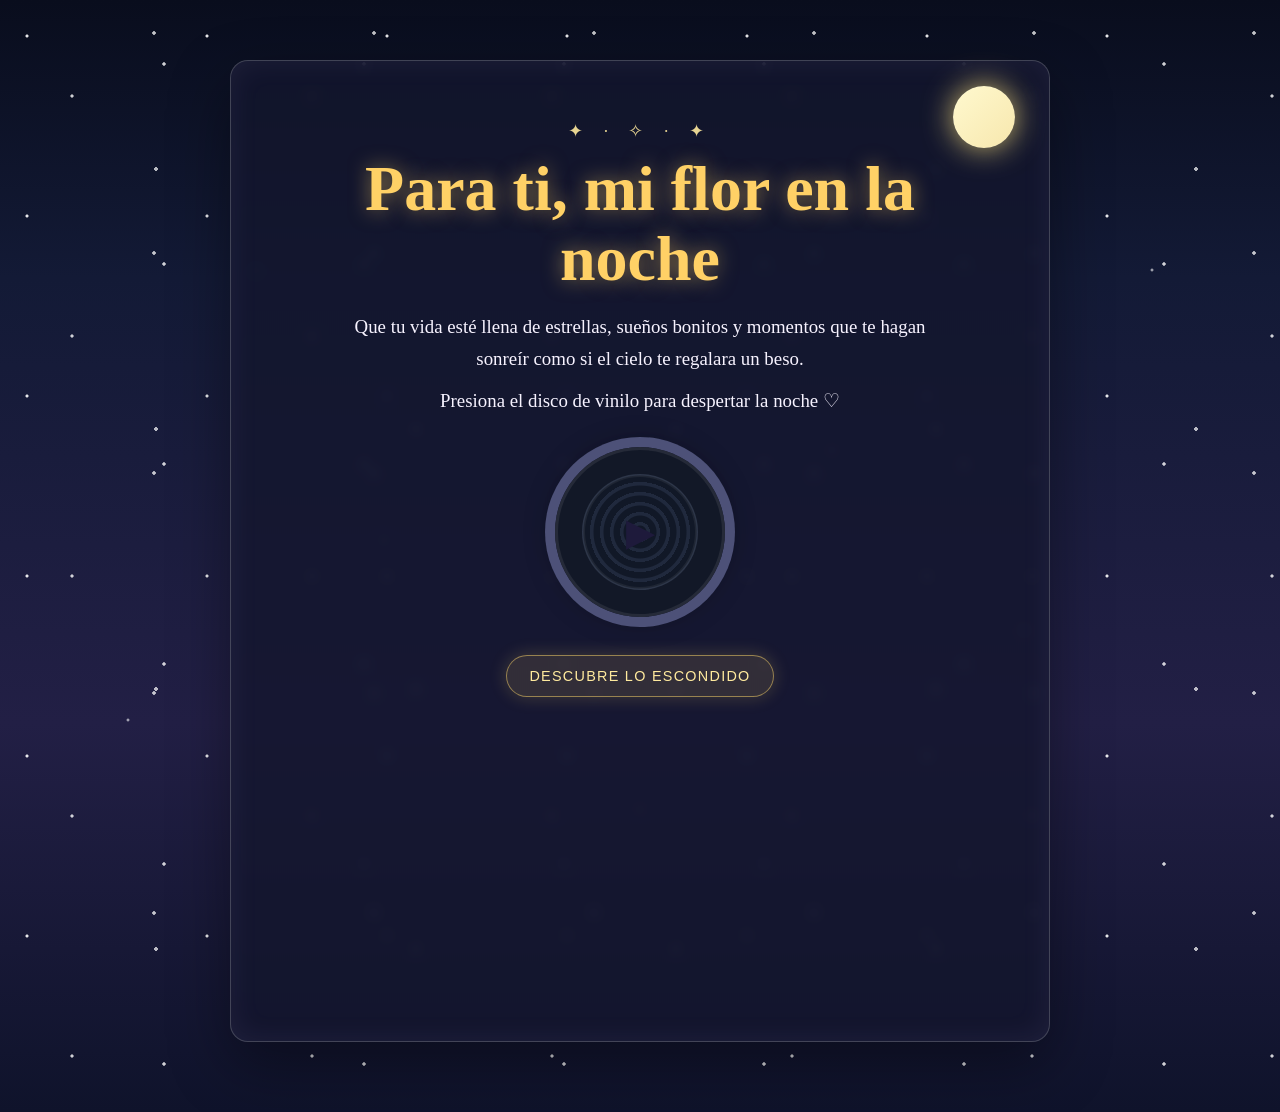
<file: index.html>
<!DOCTYPE html>
<html lang="es">
<head>
  <meta charset="UTF-8" />
  <meta name="viewport" content="width=device-width, initial-scale=1.0" />
  <title>Flores en la noche</title>
  <style>
    :root {
      --bg-1: #0b1022;
      --bg-2: #1a1d3b;
      --gold: #ffd166;
      --gold-2: #ffea9e;
      --lavender: #d7cbff;
      --text: #f7f3ff;
      --panel: rgba(20, 22, 45, 0.78);
      --line: rgba(255, 255, 255, 0.2);
    }

    * { box-sizing: border-box; }

    body {
      margin: 0;
      min-height: 100vh;
      font-family: Georgia, serif;
      color: var(--text);
      background:
        radial-gradient(circle at 15% 20%, rgba(255,255,255,0.9) 0 1px, transparent 2px),
        radial-gradient(circle at 70% 15%, rgba(255,255,255,0.75) 0 1.5px, transparent 2px),
        radial-gradient(circle at 82% 32%, rgba(255,255,255,0.8) 0 1.4px, transparent 2px),
        radial-gradient(circle at 30% 40%, rgba(255,255,255,0.8) 0 1.2px, transparent 2px),
        radial-gradient(circle at 60% 65%, rgba(255,255,255,0.7) 0 1.7px, transparent 2px),
        linear-gradient(180deg, #090d1d 0%, #131a36 25%, #221f45 65%, #0f132b 100%);
      background-size: 180px 180px, 220px 220px, 200px 200px, 240px 240px, 260px 260px, cover;
      overflow-x: hidden;
    }

    .stars {
      position: fixed;
      inset: 0;
      background-image:
        radial-gradient(2px 2px at 20% 30%, #fff, transparent),
        radial-gradient(2px 2px at 30% 60%, #fff, transparent),
        radial-gradient(2px 2px at 10% 80%, #fff, transparent),
        radial-gradient(1.5px 1.5px at 60% 20%, #fff, transparent),
        radial-gradient(2px 2px at 65% 50%, #fff, transparent),
        radial-gradient(2px 2px at 80% 70%, #fff, transparent),
        radial-gradient(2px 2px at 90% 30%, #fff, transparent),
        radial-gradient(2px 2px at 50% 90%, #fff, transparent);
      opacity: 0.9;
      pointer-events: none;
    }

    .container {
      width: min(980px, 92%);
      margin: 0 auto;
      padding: 60px 0 70px;
      position: relative;
      z-index: 1;
    }

    .letter {
      position: relative;
      max-width: 820px;
      margin: 0 auto;
      padding: 60px 8% 52px;
      text-align: center;
      border: 1px solid var(--line);
      border-radius: 18px;
      background: var(--panel);
      box-shadow:
        0 22px 60px rgba(0, 0, 0, 0.38),
        inset 0 0 30px rgba(193, 169, 255, 0.08);
      backdrop-filter: blur(6px);
    }

    .moon {
      position: absolute;
      top: 25px;
      right: 34px;
      width: 62px;
      height: 62px;
      border-radius: 50%;
      background: linear-gradient(135deg, #fff9cf, #f7e7ad);
      box-shadow: 0 0 30px rgba(255, 229, 128, 0.8);
    }

    .sparkle {
      font-size: 1.1rem;
      letter-spacing: 0.5rem;
      color: var(--gold-2);
      opacity: 0.9;
      margin-bottom: 10px;
    }

    h1 {
      margin: 12px 0 16px;
      font-size: clamp(2.6rem, 5vw, 4.8rem);
      line-height: 1.1;
      color: var(--gold);
      text-shadow: 0 0 20px rgba(255, 209, 102, 0.5);
    }

    .letter p {
      margin: 10px auto;
      font-size: 1.18rem;
      line-height: 1.7;
      color: var(--text);
      max-width: 600px;
    }

    .hint {
      color: var(--lavender);
      font-size: 0.95rem;
      margin-top: 16px;
    }

    .turntable {
      margin: 30px auto 12px;
      display: flex;
      justify-content: center;
    }

    .vinyl {
      width: 170px;
      height: 170px;
      border: 0;
      border-radius: 50%;
      cursor: pointer;
      background:
        radial-gradient(circle at center, #3a3d5d 0 18%, #171926 18% 22%, #1f2439 22% 30%, #121827 30% 100%);
      box-shadow:
        0 0 0 10px #4d5178,
        0 0 30px rgba(0,0,0,0.45);
      position: relative;
      transition: transform 0.35s ease, box-shadow 0.35s ease, filter 0.35s ease;
      border: 3px solid rgba(255,255,255,0.08);
    }

    .vinyl::before {
      content: "";
      position: absolute;
      inset: 24px;
      border-radius: 50%;
      background: repeating-radial-gradient(circle, #111827 0 6px, #20293d 7px 10px);
      box-shadow: inset 0 0 0 3px rgba(255,255,255,0.06);
    }

    .vinyl::after {
      content: "▶";
      position: absolute;
      inset: 0;
      display: grid;
      place-items: center;
      font-size: 38px;
      color: #1e1a3b;
      z-index: 2;
    }

    .vinyl:hover {
      transform: scale(1.04) rotate(10deg);
      box-shadow:
        0 0 0 10px rgba(255, 209, 102, 0.9),
        0 0 38px rgba(255, 209, 102, 0.35);
    }

    .vinyl:active {
      transform: scale(0.98);
    }

    .vinyl.playing {
      animation: spin 2.4s linear infinite;
      box-shadow:
        0 0 0 10px rgba(255, 209, 102, 0.9),
        0 0 38px rgba(255, 209, 102, 0.4);
    }

    @keyframes spin {
      from { transform: rotate(0deg); }
      to { transform: rotate(360deg); }
    }

    .interaction-zone {
      display: grid;
      grid-template-columns: repeat(4, 68px);
      justify-content: center;
      align-items: center;
      gap: 18px;
      margin: 18px auto 26px;
      position: relative;
      z-index: 1;
      opacity: 0;
      transform: translateY(18px);
      pointer-events: none;
      transition: opacity 0.35s ease, transform 0.35s ease;
    }

    .interaction-zone.visible {
      opacity: 1;
      transform: translateY(0);
      pointer-events: auto;
    }

    .reveal-btn {
      margin: 26px auto 0;
      border: 1px solid rgba(255, 215, 107, 0.5);
      background: rgba(255, 215, 107, 0.12);
      color: var(--gold-2);
      border-radius: 999px;
      padding: 12px 22px;
      font-size: 0.9rem;
      letter-spacing: 0.08rem;
      text-transform: uppercase;
      cursor: pointer;
      transition: transform 0.25s ease, box-shadow 0.25s ease;
      box-shadow: 0 0 18px rgba(255, 209, 102, 0.2);
    }

    .reveal-btn:hover {
      transform: translateY(-2px);
      box-shadow: 0 0 28px rgba(255, 209, 102, 0.3);
    }

    .clickable-object {
      width: 64px;
      height: 64px;
      border: 1px solid rgba(255, 255, 255, 0.22);
      border-radius: 50%;
      background: rgba(255, 255, 255, 0.06);
      color: var(--gold-2);
      font-size: 1.7rem;
      cursor: pointer;
      box-shadow: 0 0 18px rgba(255, 209, 102, 0.18);
      transition: transform 0.25s ease, box-shadow 0.25s ease, background 0.25s ease;
    }

    .clickable-object:hover,
    .clickable-object.active {
      transform: translateY(-5px) scale(1.08);
      background: rgba(255, 215, 107, 0.18);
      box-shadow: 0 0 22px rgba(255, 209, 102, 0.45);
    }

    .star-object { color: #ffe699; }
    .heart-object { color: #ff9bb4; }
    .moon-object { color: #e6ddff; }
    .note-object { color: #d7ffb0; }
    .flower-object { color: #ffb7d5; }
    .comet-object { color: #a9e9ff; }
    .gift-object { color: #ffca8a; }
    .coffee-object { color: #d6ae8a; }

    .letter-card {
      margin: 18px auto 0;
      max-width: 620px;
      padding: 22px 22px 18px;
      border-radius: 20px;
      background: rgba(18, 22, 43, 0.66);
      border: 1px solid rgba(255, 255, 255, 0.1);
      box-shadow: inset 0 0 18px rgba(255, 215, 107, 0.06);
      opacity: 0;
      transform: translateY(12px) scale(0.98);
      pointer-events: none;
      transition: opacity 0.35s ease, transform 0.35s ease;
    }

    .letter-card.open {
      opacity: 1;
      transform: translateY(0) scale(1);
      pointer-events: auto;
    }

    .letter-label {
      margin: 0 0 8px;
      font-size: 0.78rem;
      letter-spacing: 0.18rem;
      text-transform: uppercase;
      color: var(--gold-2);
      opacity: 0.9;
    }

    .letter-card p {
      margin: 0;
      font-size: 1.05rem;
      line-height: 1.8;
      color: #f9f3ff;
    }

    @keyframes rise {
      from {
        opacity: 0;
        transform: translateY(26px);
      }
      to {
        opacity: 1;
        transform: translateY(0);
      }
    }

    @keyframes sway {
      from { transform: rotate(-7deg) translateY(4px); }
      to   { transform: rotate(7deg) translateY(-4px); }
    }

    @media (max-width: 600px) {
      .letter {
        padding: 50px 7% 36px;
      }

      .gallery {
        grid-template-columns: 1fr;
      }

      .gallery img {
        height: 220px;
      }
    }
  </style>
</head>
<body>
  <div class="stars"></div>

  <main class="container">
    <section class="letter" aria-label="Carta para ti">
      <div class="moon"></div>
      <div class="sparkle">✦ · ✧ · ✦</div>
      <h1>Para ti, mi flor en la noche</h1>
      <p>Que tu vida esté llena de estrellas, sueños bonitos y momentos que te hagan sonreír como si el cielo te regalara un beso.</p>
      <p class="hint">Presiona el disco de vinilo para despertar la noche ♡</p>

      <div class="turntable">
        <button class="vinyl" id="vinylBtn" aria-label="Ir a la página de flores"></button>
      </div>

      <button class="reveal-btn" id="revealObjects" type="button">Descubre lo escondido</button>

      <div class="interaction-zone" aria-label="Objetos interactivos">
        <button class="clickable-object star-object" aria-label="Estrella" data-message="Isaac te debe un plato de sushi por hacer que cada día se vea más bonito y más divertido." type="button">✦</button>
        <button class="clickable-object heart-object" aria-label="Corazón" data-message="Isaac te debe una noche de películas, palomitas y una cita con la mejor compañía del mundo." type="button">♥</button>
        <button class="clickable-object moon-object" aria-label="Luna" data-message="Isaac te debe un paseo " type="button">☾</button>
        <button class="clickable-object note-object" aria-label="Nota musical" data-message="Isaac te debe una charla de esas que arreglan el mundo y estar ahí en primera fila por cada momento en que te haga reír." type="button">♫</button>
        <button class="clickable-object flower-object" aria-label="Flor" data-message="Isaac te debe un ramo de flores y una tarde entera para hablar de todo y de nada." type="button">❀</button>
        <button class="clickable-object comet-object" aria-label="Cometa" data-message="Isaac te debe una botella." type="button">☄</button>
        <button class="clickable-object gift-object" aria-label="Regalo" data-message="Isaac te debe un regalo sorpresa." type="button">🎁</button>
        <button class="clickable-object coffee-object" aria-label="Café" data-message="Isaac te debe un café, un postre y una conversación que dure hasta que se apaguen las estrellas." type="button">☕</button>
      </div>

      <article class="letter-card" aria-live="polite">
        <p class="letter-label">Mi carta para ti</p>
        <p id="letterText">
          Elige uno de los objetos escondidos para descubrir tu carta.
        </p>
      </article>
    </section>
  </main>

  <audio id="song" loop preload="auto">
    <source src="ENHYPEN (엔하이픈) 'XO (Only If You Say Yes)' Official MV - HYBE LABELS.mp3" type="audio/mpeg" />
  </audio>

  <script>
    const vinylBtn = document.getElementById("vinylBtn");
    const letterText = document.getElementById("letterText");
    const objects = document.querySelectorAll(".clickable-object");
    const revealBtn = document.getElementById("revealObjects");
    const objectZone = document.querySelector(".interaction-zone");
    const letterCard = document.querySelector(".letter-card");

    revealBtn.addEventListener("click", () => {
      objectZone.classList.add("visible");
      revealBtn.style.display = "none";
    });

    vinylBtn.addEventListener("click", () => {
      window.location.href = "flores.html";
    });

    objects.forEach((obj) => {
      obj.addEventListener("click", () => {
        const message = obj.dataset.message;
        letterText.textContent = message;
        letterCard.classList.add("open");

        objects.forEach((item) => item.classList.remove("active"));
        obj.classList.add("active");
      });
    });
  </script>
</body>
</html>
</file>
